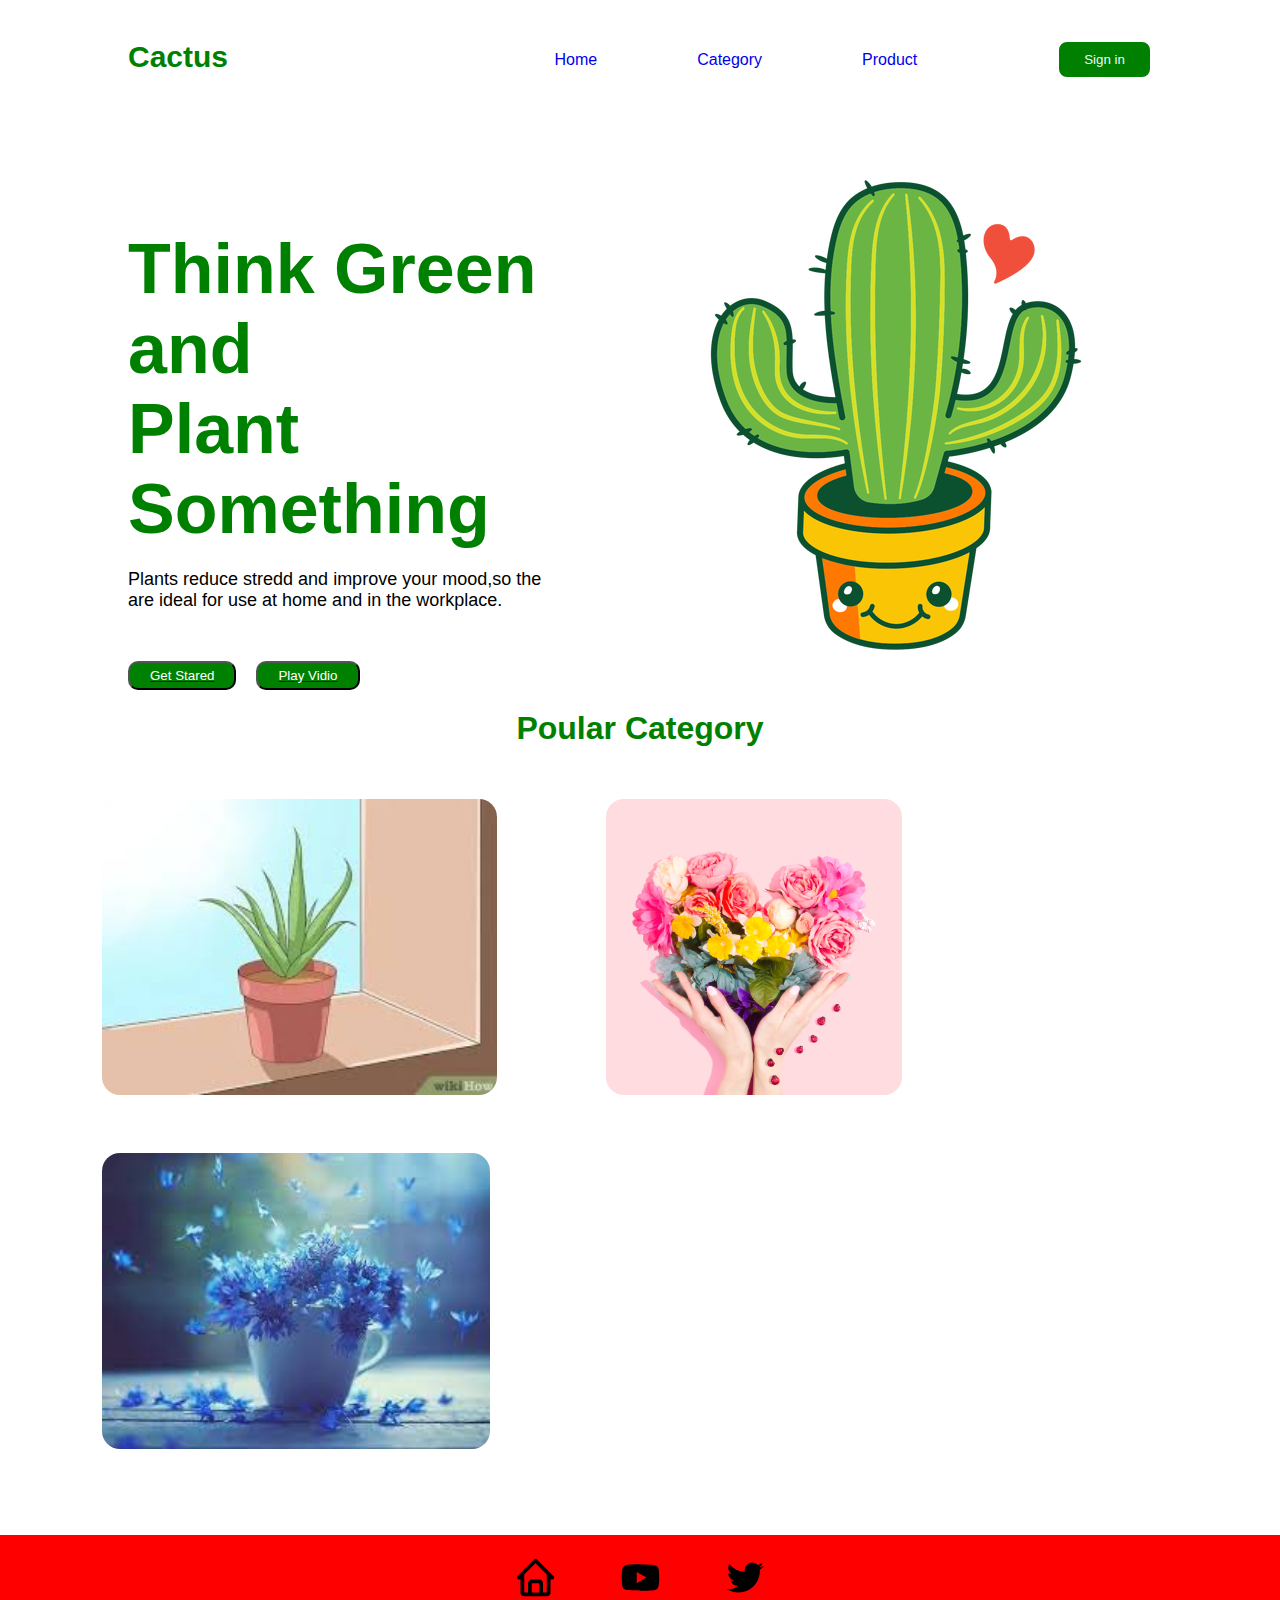
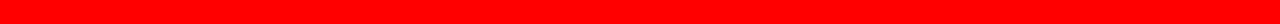
<file: index.html>
<!DOCTYPE html>
<html lang="en">
  <head>
    <meta charset="UTF-8" />
    <meta http-equiv="X-UA-Compatible" content="IE=edge" />
    <meta name="viewport" content="width=device-width, initial-scale=1.0" />
    <title>Cactus.com</title>
    <link rel="stylesheet" href="index.css" />
    <link
    rel="stylesheet"
    href="https://cdnjs.cloudflare.com/ajax/libs/animate.css/4.1.1/animate.min.css"
  />
  </head>
  <body>
    <div class="index">
      <div class="nav container">
        <div class="logo">
          <h1>Cactus</h1>
        </div>
        <div class="Category">
          <a href="https://www.google.com/search?q=cactus+home&source=lmns&bih=714&biw=1536&rlz=1C1GCEA_enUZ1030UZ1030&hl=ru&sa=X&ved=2ahUKEwjC4YOn6bT7AhUR_SoKHb0LDLEQ_AUoAHoECAEQAA">Home</a>
          <a href="https://www.britannica.com/plant/cactus">Category</a>
          <a href="https://www.cactus-tech.com/products/cactus-product-series/">Product</a>
      
        <a href="https://www.youtube.com/watch?v=WDtc48FOtGw">  <button>Sign in</button > </a>  
        </div>
    </div>
  
      
      <div class="home container">
        <div class="LEFT">
          <div class="right">
            <h1>
              Think Green and <br />
              Plant Something
            </h1>
            <p>
              Plants reduce stredd and improve your mood,so the <br />
              are ideal for use at home and in the workplace.
            </p>
          <div class="expensive">
            <a href="https://www.brandforce.com/domain/cactus.com/"><button>Get Stared</button></a>
            <div class="about"> 
            <a href="https://www.thecactusgames.com/"> <button>Play Vidio</button></a>
            </div>
          </div>
        </div>
        
      </div>
      <div class="chap animate__animated animate__wobble">
        <img src="cute-cactus-transparent-png-svg-vector-22.png" alt="">
      </div>
      
    </div>
    <div class="top">
      <h1>Poular Category</h1>
      <div class="img">
        <img src="images aloye.jpg" alt="">
        <img src="flower1png.jpg" alt="">
        <img src="download (1).jpg" alt="">
      </div>
    </div> 
    <footer>
     <a href="http://127.0.0.1:5501/html/index.html"> <svg xmlns="http://www.w3.org/2000/svg" width="24" height="24" viewBox="0 0 24 24" style="fill: rgba(0, 0, 0, 1);transform: msFilter"><path d="M3 13h1v7c0 1.103.897 2 2 2h12c1.103 0 2-.897 2-2v-7h1a1 1 0 0 0 .707-1.707l-9-9a.999.999 0 0 0-1.414 0l-9 9A1 1 0 0 0 3 13zm7 7v-5h4v5h-4zm2-15.586 6 6V15l.001 5H16v-5c0-1.103-.897-2-2-2h-4c-1.103 0-2 .897-2 2v5H6v-9.586l6-6z"></path></svg></a>
     <a href="https://www.youtube.com/watch?v=H9uqGcmyNDk"><svg xmlns="http://www.w3.org/2000/svg" width="24" height="24" viewBox="0 0 24 24" style="fill: rgba(0, 0, 0, 1);transform: msFilter"><path d="M21.593 7.203a2.506 2.506 0 0 0-1.762-1.766C18.265 5.007 12 5 12 5s-6.264-.007-7.831.404a2.56 2.56 0 0 0-1.766 1.778c-.413 1.566-.417 4.814-.417 4.814s-.004 3.264.406 4.814c.23.857.905 1.534 1.763 1.765 1.582.43 7.83.437 7.83.437s6.265.007 7.831-.403a2.515 2.515 0 0 0 1.767-1.763c.414-1.565.417-4.812.417-4.812s.02-3.265-.407-4.831zM9.996 15.005l.005-6 5.207 3.005-5.212 2.995z"></path></svg></a>
      <a href="https://twitter.com/search?q=%23CACTUS"><svg xmlns="http://www.w3.org/2000/svg" width="24" height="24" viewBox="0 0 24 24" style="fill: rgba(0, 0, 0, 1);transform: msFilter"><path d="M19.633 7.997c.013.175.013.349.013.523 0 5.325-4.053 11.461-11.46 11.461-2.282 0-4.402-.661-6.186-1.809.324.037.636.05.973.05a8.07 8.07 0 0 0 5.001-1.721 4.036 4.036 0 0 1-3.767-2.793c.249.037.499.062.761.062.361 0 .724-.05 1.061-.137a4.027 4.027 0 0 1-3.23-3.953v-.05c.537.299 1.16.486 1.82.511a4.022 4.022 0 0 1-1.796-3.354c0-.748.199-1.434.548-2.032a11.457 11.457 0 0 0 8.306 4.215c-.062-.3-.1-.611-.1-.923a4.026 4.026 0 0 1 4.028-4.028c1.16 0 2.207.486 2.943 1.272a7.957 7.957 0 0 0 2.556-.973 4.02 4.02 0 0 1-1.771 2.22 8.073 8.073 0 0 0 2.319-.624 8.645 8.645 0 0 1-2.019 2.083z"></path></svg></a>
      

    </footer>
  </body>
</html>
</file>
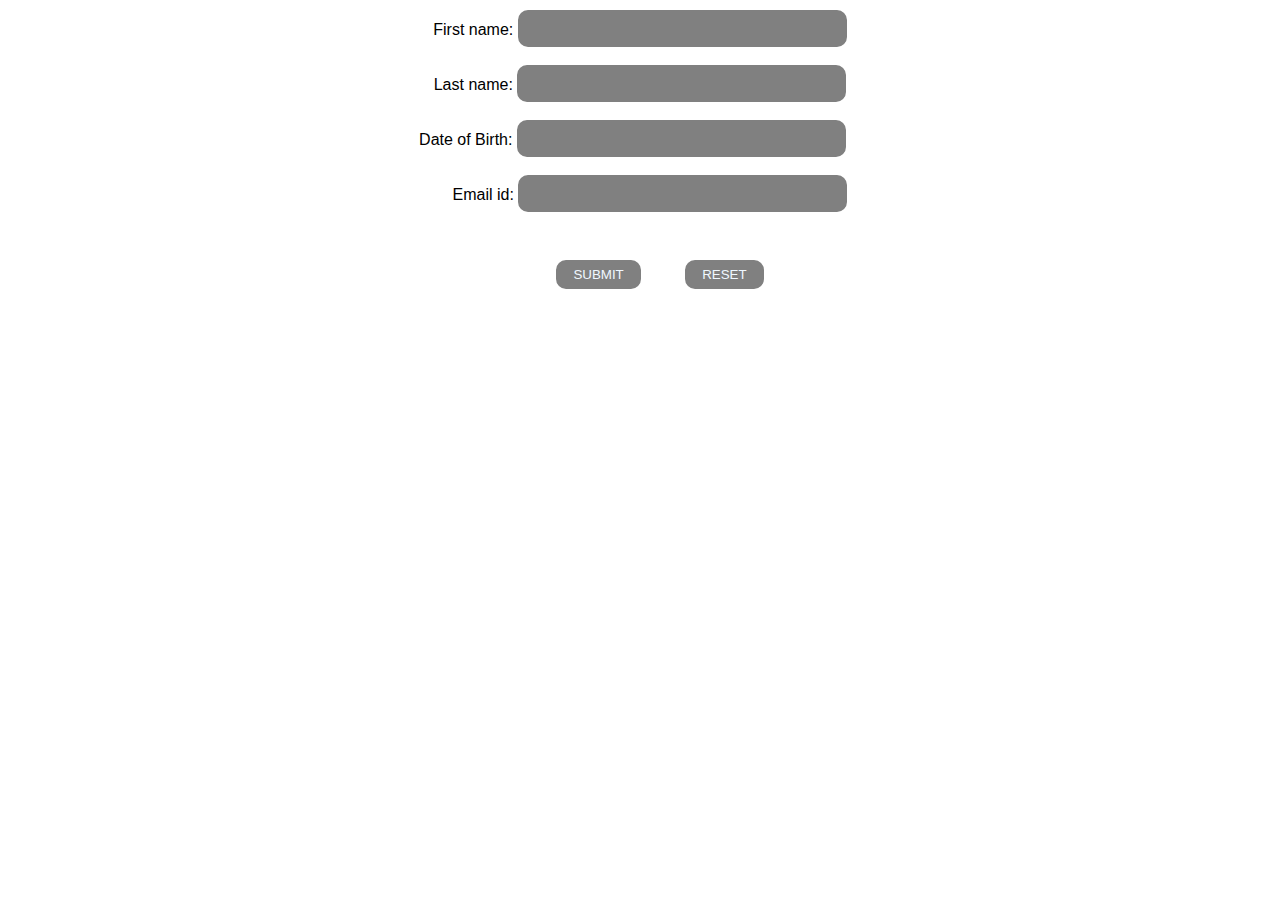
<file: form.html>
<!DOCTYPE html>
<html lang="en">
<head>
    <meta charset="UTF-8">
    <meta http-equiv="X-UA-Compatible" content="IE=edge">
    <meta name="viewport" content="width=device-width, initial-scale=1.0">
    <title>Document</title>
    <link rel="stylesheet" href="form.css">
</head>
<body>
    <div class="index">
        <form action="/server.html" method="GET">
            <label for="First name:">First name:</label>
            <input type="text" name="First name:" id="Saidbek:"><br><br>
            <label for="Last name:">Last name:</label>
            <input type="text" name="Last name:" id="Abdurashidov:"><br><br>
            <label for="Date of Birth:">Date of Birth:</label>
            <input class="birth-inp" type="text" name="Date of Birth:" id="sajidbekabdurasidiv91@gmail.com:"><br><br>
            <label for="Email id">Email id:</label>
            <input class="number-inp" type="text" name="Mobile Number" id="998119445:"><br><br>
            <button>SUBMIT</button>
            <button>RESET</button>

        </form> 
    </div>
</body>
</html>
</file>
<file: index.css>
* {
  margin: 0;
  padding: 0;
  font-family: sans-serif;
  box-sizing: border-box;
}

.container {
  width: 80%;
  margin: 0 auto;
}
.nav {
  display: flex;
  justify-content: space-between;
  margin-top: 40px;
}
.logo h1 {
  color: green;
  font-size: 30px;
}
.Category {
  display: flex;
  justify-content: center;
  align-items: center;
}
.Category a {
  padding-left: 100px;
  text-decoration: none;
}
.Category button {
  margin-left: 40px;
  padding: 10px 25px;
  background-color: green;
  color: aliceblue;
  border: 2px solid white;
  border-radius: 10px;
}

.home {
  display: flex !important;
}
.LEFT {
  width: 60%;
}
.chap img {
  margin-top: 80px;
}
.right {
  margin-top: 150px;
}
.right h1 {
  font-size: 70px;
  color: green;
}
.right p {
  margin-top: 20px;
  font-size: 18px;
}
.right button {
  display: flex;
}
.expensive {
  display: flex;
  margin-top: 50px;
}
.expensive button {
  padding: 5px 20px;
  background-color: green;
  color: white;
  border-radius: 10px;
  border: 2px solid greens;
}
.about button {
  margin-left: 20px;
  border-radius: 10px;
  border: 2px solid greens;
}
.img img {
  height: 300px;
  margin-left: 100px;
  border-radius: 20px;
  border: 2px solid white;
  margin-top: 50px;
  transition: all 1s ease;
}
.top h1 {
  text-align: center;
  color: green;
  margin-top: 20px;
}
.img img:hover {
  transform: scale(1.2);
  cursor: pointer;
  box-shadow: 0px 0px 30px rgb(0, 255, 38);
}
footer {
  display: flex;
  align-items: center;
  justify-content: center;
  padding: 20px;
  background-color: red;
  margin-top: 80px;
}

footer svg {
  width: 45px;
  height: 45px;
  fill: aliceblue;
  margin: 0px 30px;
}
@media only screen and (max-width: 400px) {
  /* 
 .right h1 {
  font-size: 35px;
 }
 .LEFT{
  width: auto;
 }
 .chap img {
  width: 300px;
 }
 .img img{
  margin-left: auto;
  height: auto;
 }
 

.right{
  margin-top: 100px;
  text-align: center;
} */
  .img img:hover {
    transform: scale(0.7);
  }
  .container {
    width: 100%;
    padding: 20px;
  }
  .home {
    flex-direction: column;
  }
  .Category {
    display: none;
  }
  .nav {
    margin-top: auto;
  }
  .LEFT {
    width: 100%;
  }
  .chap {
    width: 100%;
  }
  .chap img {
    width: 100%;
  }
  .img img {
    width: 100%;
    height: auto;
    margin-left: auto;
  }
  .nav.container {
    background: #272055;
    position: fixed;
    color: #fff;
    z-index: 1;
  }
  .logo h1 {
    color: #fff;
  }
  footer {
    background: #272055;
  }
  footer a svg {
    width: 35px;
    height: 35px;
    fill: white !important;
  }
  .right h1 {
    font-size: 35px;
  }
  .top h1 {
    font-size: 35px;
  }
  .img {
    display: flex;
    flex-direction: column;
    gap: 10px;
    justify-content: center;
    align-items: center;
    padding: 20px;
  }
  .right {
    margin-top: 20px;
  }
  .expensive {
    justify-content: center;
  }
  .expensive a {
    text-decoration: none;
    border: none;
    outline: none;
  }
  .expensive a button {
    outline: none;
    font-size: 20px;
  }
}
</file>
<file: form.css>
*{
    margin: 0;
    padding: 0;
    font-family: sans-serif;
    box-sizing: border-box;
}
.index button{
    padding: 5px 15px;
    background-color: grey;
    color: aliceblue;
    border-radius: 10px;
    border: 2px solid grey;
    margin-top: 30px;
    margin-left: 40px;
}
.index input{
    padding: 5px 30px;
    background-color: grey;
    color: aliceblue;
    font-size: 20px;
    border-radius: 10px;
    border: 2px solid grey;
    /* width: 16px; */
}
.index{
    text-align: center;
    padding-top: 150px;
    padding: 10PX 10px ;

}

.birth-inp {
    margin-right: 15px;
}

.number-inp {
    margin-right: -20px;
}
</file>
